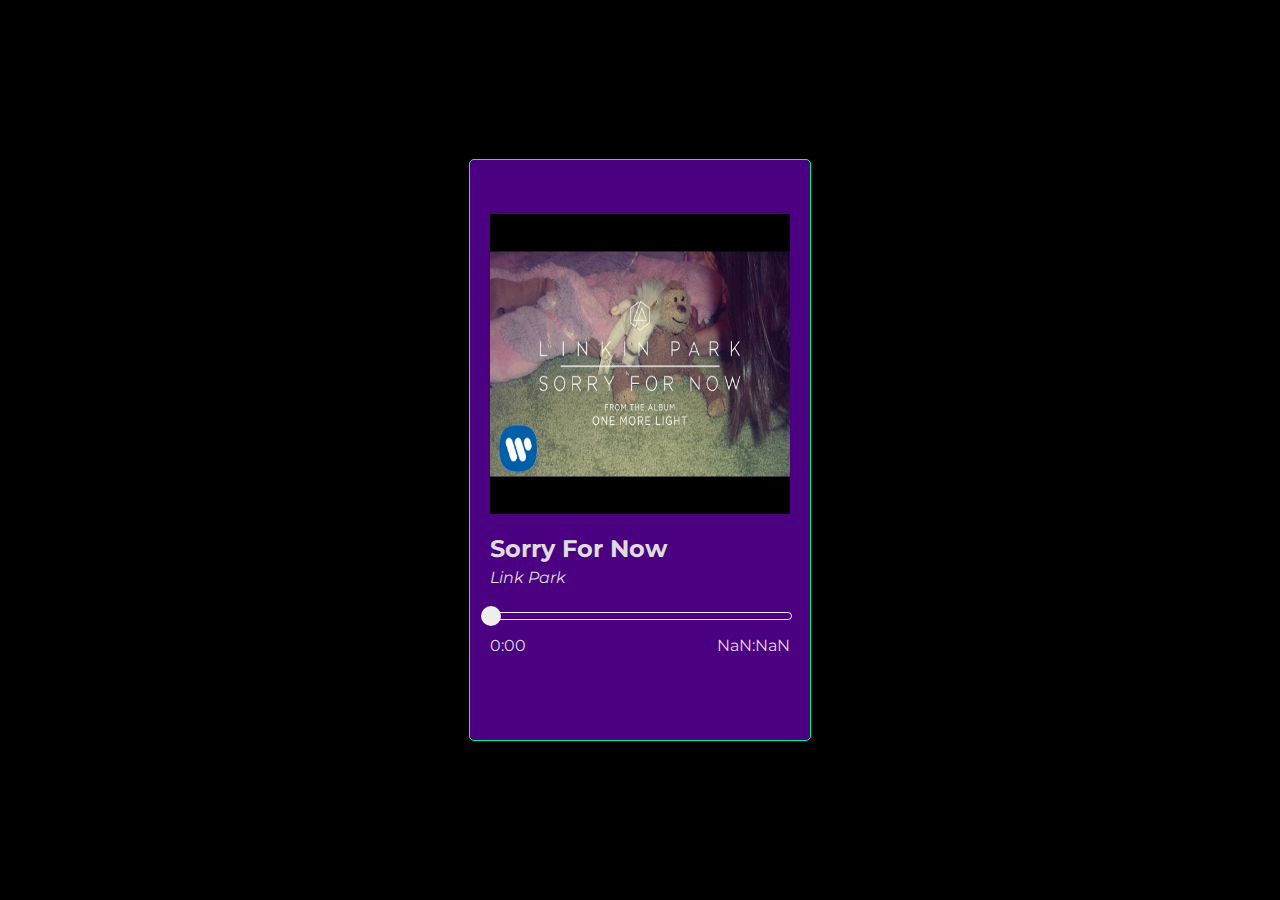
<file: #01 Challenge PlayerMusic/index.html>
<!DOCTYPE html>
<html lang="pt-br">
  <head>
    <meta charset="UTF-8" />
    <meta http-equiv="X-UA-Compatible" content="IE=edge" />
    <meta name="viewport" content="width=device-width, initial-scale=1.0" />
    <link
      rel="stylesheet"
      href="https://pro.fontawesome.com/releases/v5.10.0/css/all.css"
      integrity="sha384-AYmEC3Yw5cVb3ZcuHtOA93w35dYTsvhLPVnYs9eStHfGJvOvKxVfELGroGkvsg+p"
      crossorigin="anonymous"
    />
    <link rel="preconnect" href="https://fonts.googleapis.com" />
    <link rel="preconnect" href="https://fonts.gstatic.com" crossorigin />
    <link
      href="https://fonts.googleapis.com/css2?family=Montserrat&display=swap"
      rel="stylesheet"
    />
    <link rel="stylesheet" href="style.css" />
    <title>Project Player Music</title>
  </head>
  <body>
    <img src="images/rock.jpg" />
    <div class="descricao">
      <h2>Name the musics</h2>
      <i>Link Park</i>
    </div>
    <div class="duracao">
      <div class="barra">
        <progress value="0" max="1"></progress>
        <div class="ponto"></div>
      </div>
      <div class="tempo">
        <p class="inicio">0:00</p>
        <p class="fim">3:40</p>
      </div>
    </div>
    <div class="player">
      <i class="fas fa-step-backward setas anterior"></i>
      <i class="fas fa-play-circle botao-play"></i>
      <i class="fas fa-pause-circle botao-pause"></i>
      <i class="fas fa-step-forward setas proximo"></i>
    </div>
    <audio
      src="musics/Sorry For Now (Official Audio) - Linkin Park.mp3"
    ></audio>
    <script src="script.js"></script>
  </body>
</html>
</file>
<file: #01 Challenge PlayerMusic/style.css>
html {
  margin: 0;
  padding: 0;
  display: flex;
  flex-direction: column;
  align-items: center;
  justify-content: center;
  height: 100vh;
  background-color: #000000;
  color: #ddd;
  font-family: "Montserrat", sans-serif;
}

body {
  margin: 0;
  padding: 20px;
  border-radius: 5px;
  display: flex;
  flex-direction: column;
  align-items: center;
  justify-content: center;
  height: 60%;
  background-color: #4b0082;
  color: #ddd;
  font-family: "Montserrat", sans-serif;
  border: 1px solid #00fa9a;
}

img {
  width: 300px;
  height: 300px;
}

.descricao {
  width: 300px;
}

h2 {
  margin-bottom: 5px;
}

.duracao {
  width: 300px;
  margin-top: 25px;
}

.barra {
  width: 300px;
  height: 6px;
  border: 1px solid #eee;
  border-radius: 5px;
  display: flex;
  align-items: center;
  justify-content: flex-start;
}

progress {
  height: 6px;
  width: 0%;
  background-color: #333;
}

.ponto {
  width: 20px;
  height: 20px;
  background-color: #eee;
  border-radius: 50%;
  margin-left: -10px;
}

.tempo {
  display: flex;
  width: 300px;
  justify-content: space-between;
}

.player {
  width: 300px;
  display: flex;
  justify-content: space-around;
  align-items: center;
  margin-top: 15px;
}

.botao-play,
.botao-pause {
  font-size: 50px;
  cursor: pointer;
}

.setas {
  font-size: 40px;
  cursor: pointer;
}

.botao-pause {
  display: none;
}
</file>
